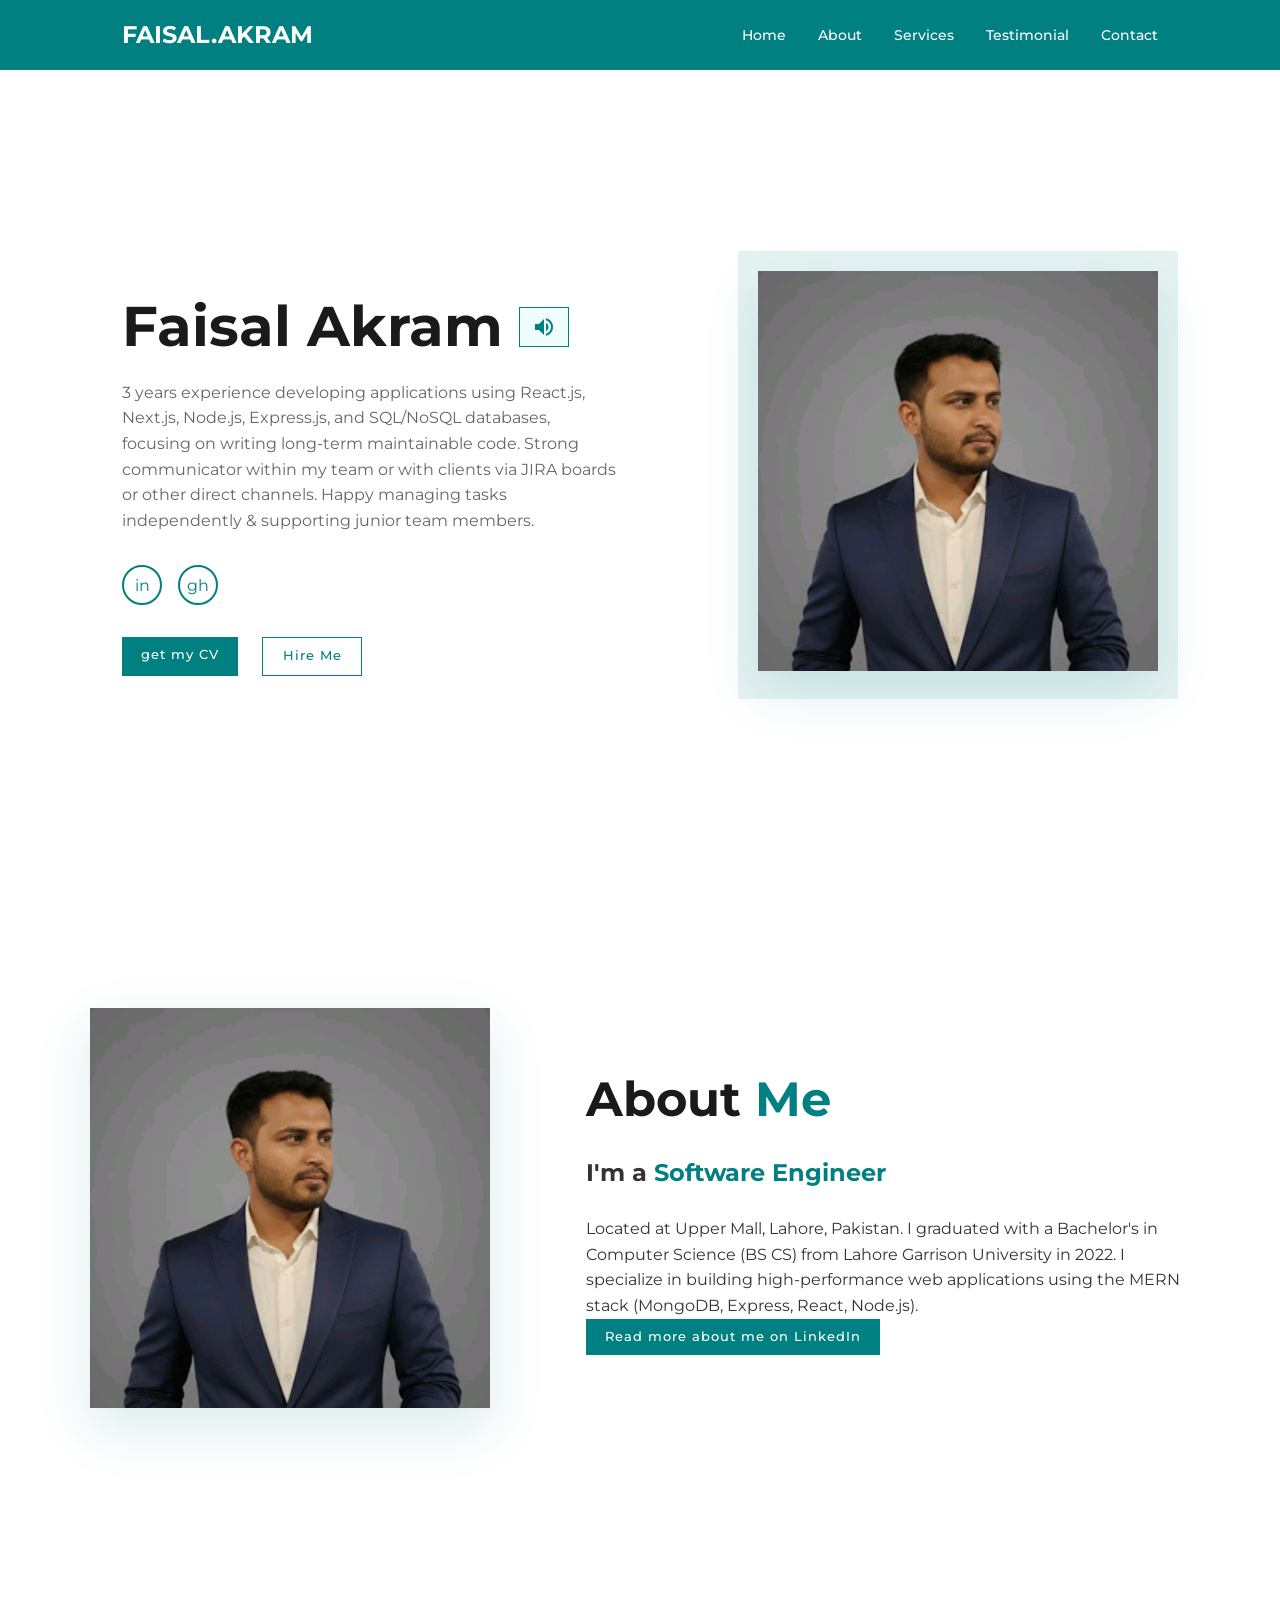
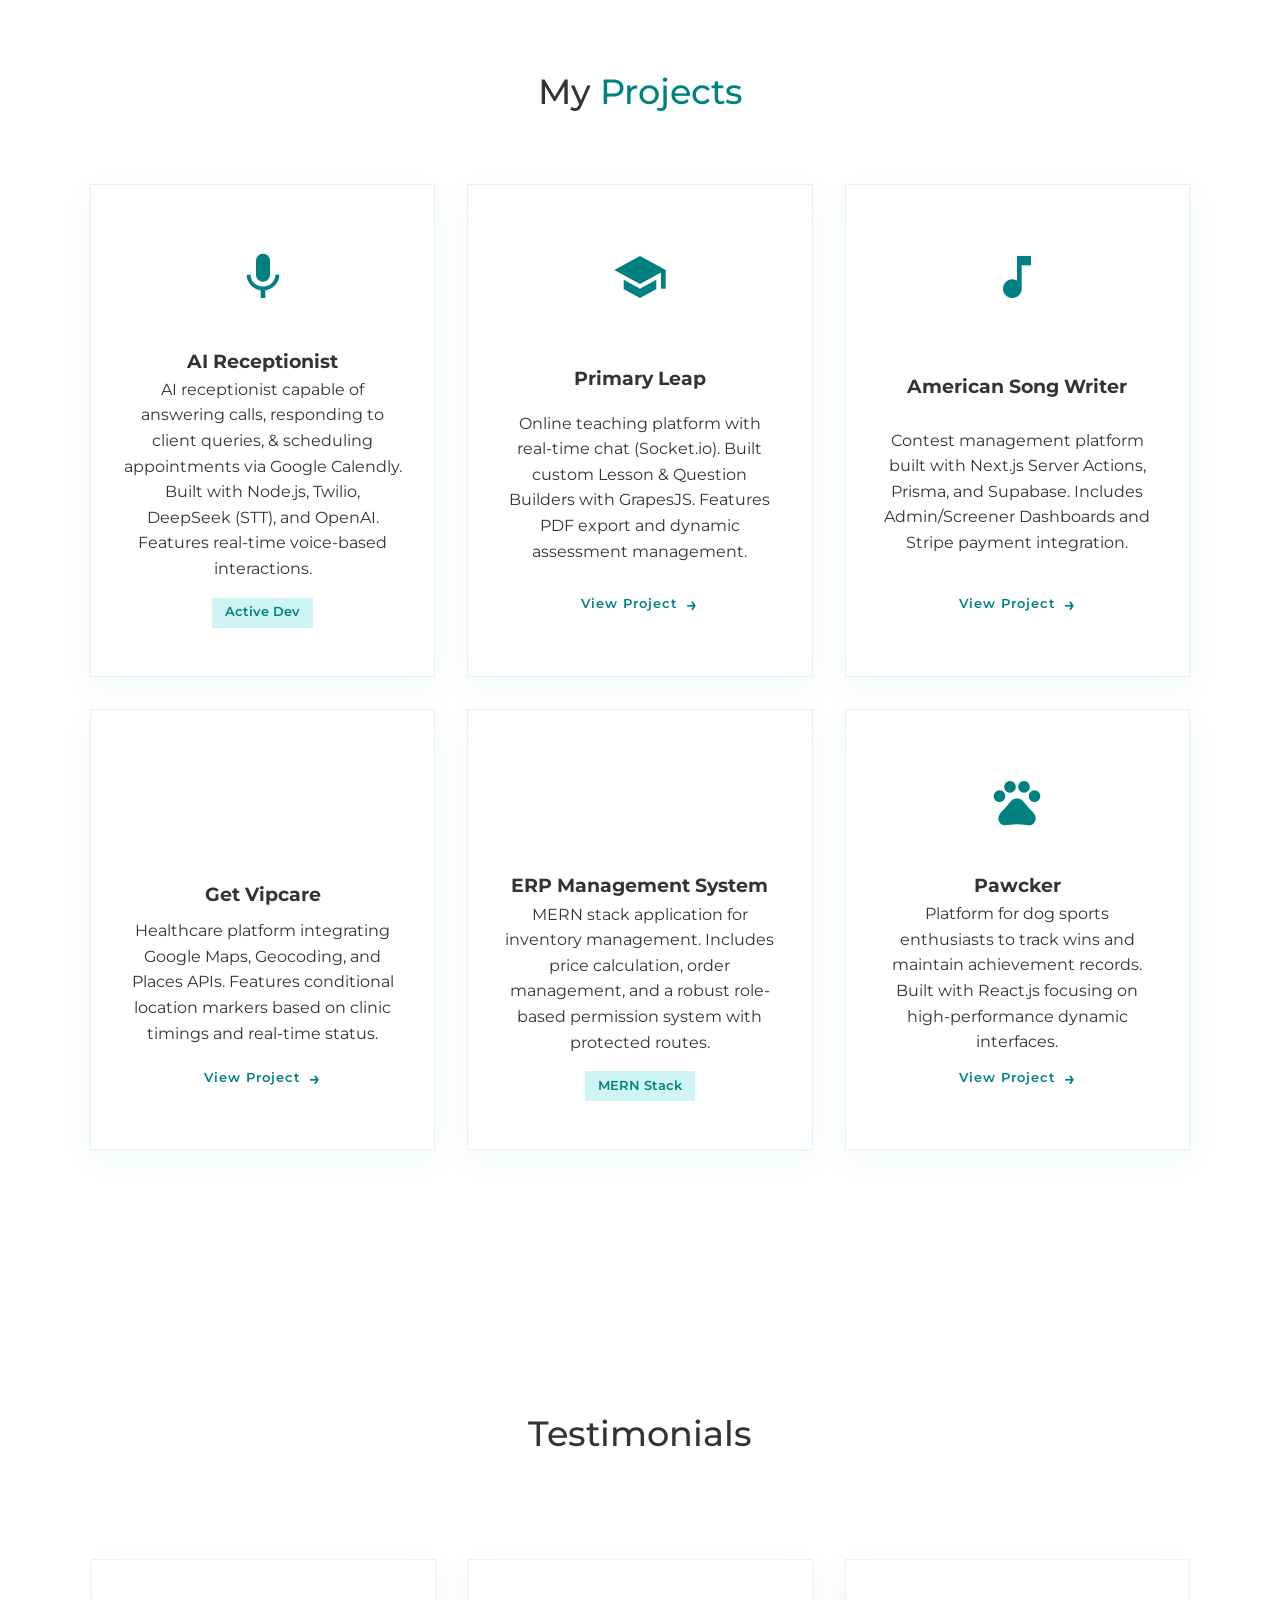
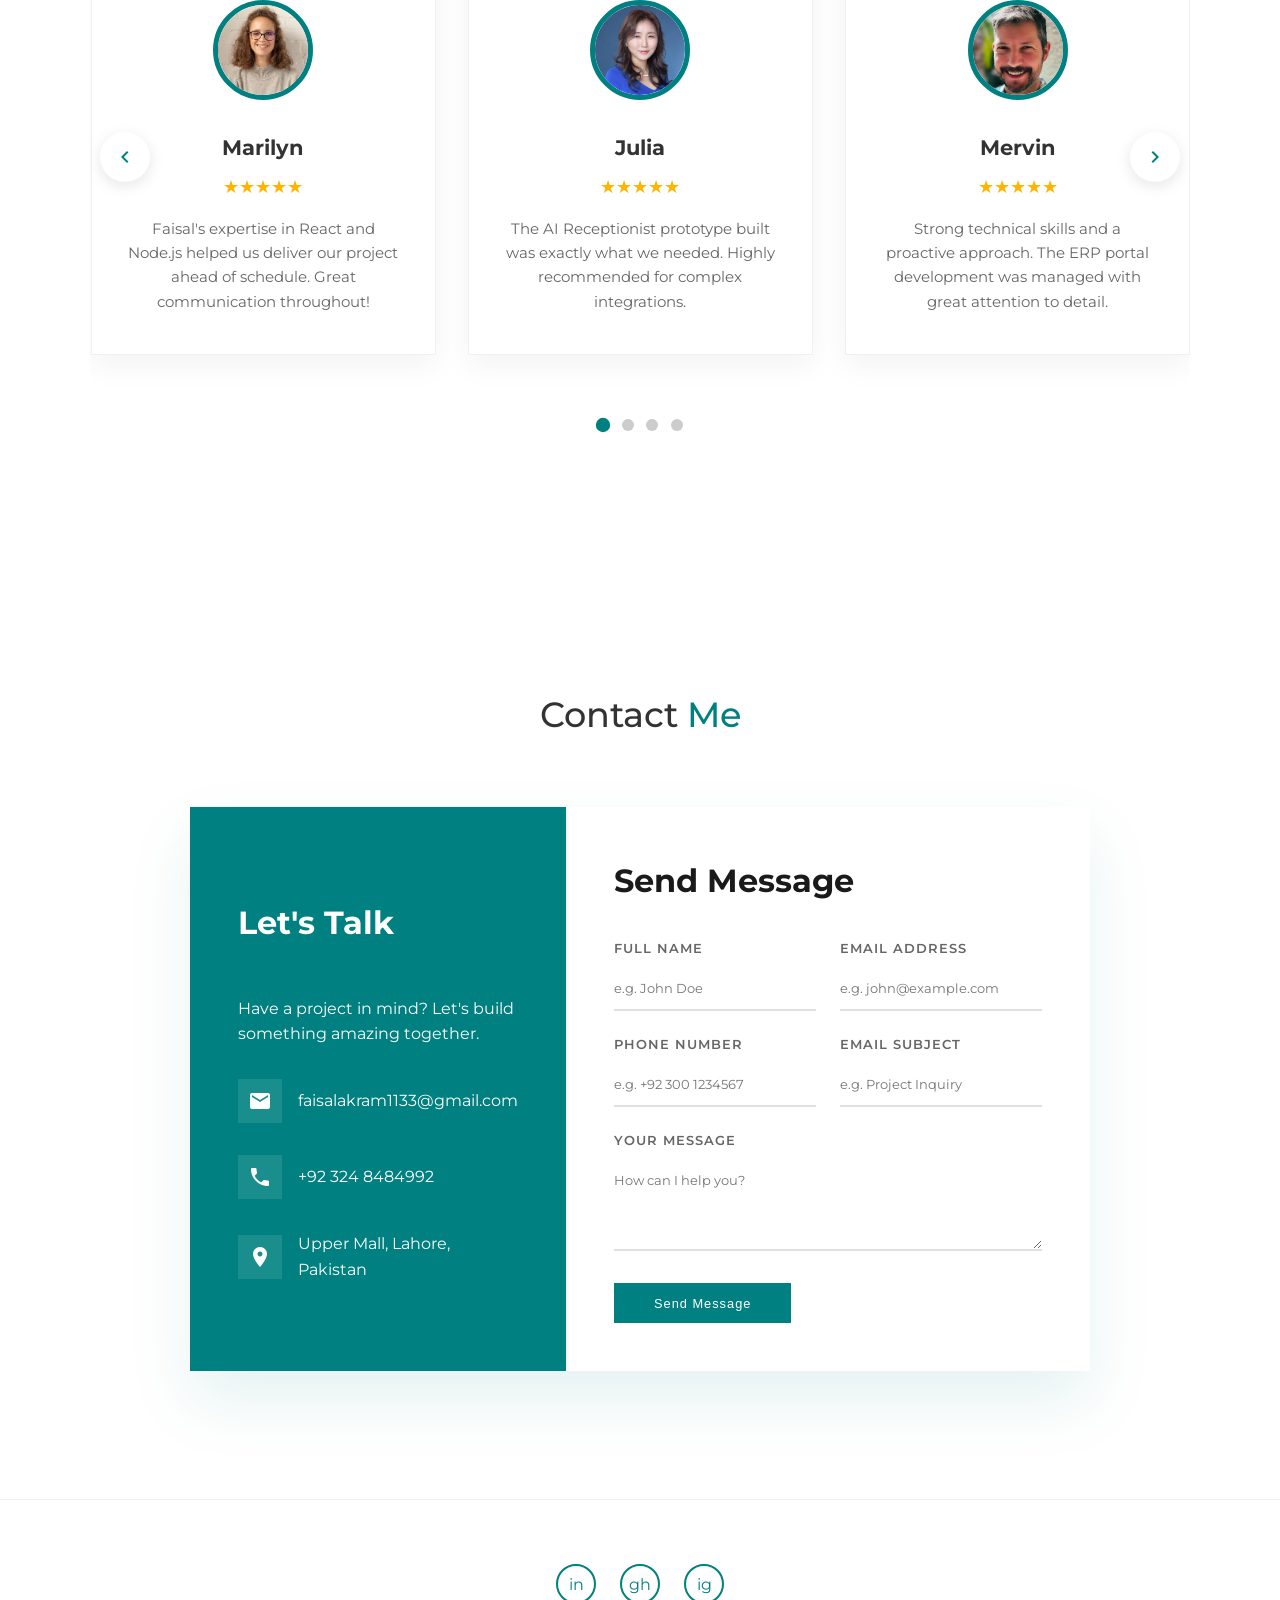
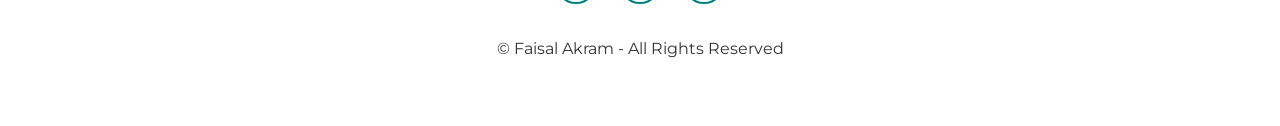
<file: index.html>
<!DOCTYPE html>
<html lang="en">
<head>
    <meta charset="UTF-8">
    <meta name="viewport" content="width=device-width, initial-scale=1.0">
    <title>Faisal Akram | Software Engineer</title>
    <meta name="description" content="Portfolio of Faisal Akram, a MERN Stack Developer with 3 years of experience.">
    <link rel="stylesheet" href="style.css">
    <link href="https://fonts.googleapis.com/icon?family=Material+Icons" rel="stylesheet">
</head>
<body>
    <div class="bg-symbols">
        <div class="symbol" style="left: 5%; top: 110%; animation-delay: 0s;">&lt;/&gt;</div>
        <div class="symbol" style="left: 15%; top: 110%; animation-delay: 4s;">{ }</div>
        <div class="symbol" style="left: 25%; top: 110%; animation-delay: 8s;">[ ]</div>
        <div class="symbol" style="left: 35%; top: 110%; animation-delay: 2s;">#</div>
        <div class="symbol" style="left: 45%; top: 110%; animation-delay: 6s;">&lt; &gt;</div>
        <div class="symbol" style="left: 55%; top: 110%; animation-delay: 10s;">( )</div>
        <div class="symbol" style="left: 65%; top: 110%; animation-delay: 1s;">&amp;&amp;</div>
        <div class="symbol" style="left: 75%; top: 110%; animation-delay: 5s;">||</div>
        <div class="symbol" style="left: 85%; top: 110%; animation-delay: 9s;">=&gt;</div>
        <div class="symbol" style="left: 95%; top: 110%; animation-delay: 3s;">;</div>
    </div>
    <nav class="navbar">
        <div class="nav-container">
            <a href="#" class="logo">FAISAL.AKRAM</a>
            <div class="nav-links">
                <a href="#">Home</a>
                <a href="#about">About</a>
                <a href="#services">Services</a>
                <a href="#testimonials">Testimonial</a>
                <a href="#contact">Contact</a>
            </div>
        </div>
    </nav>

    <header>
        <div class="header-content">
            <div class="name-audio-wrapper">
                <h1>Faisal Akram</h1>
                <button class="audio-btn" id="play-name" title="Listen to name pronunciation">
                    <span class="material-icons volume-icon">volume_up</span>
                    <div class="audio-waves" id="waves">
                        <span></span>
                        <span></span>
                        <span></span>
                        <span></span>
                    </div>
                </button>
                <audio id="name-audio" src="Recording (7).mp3"></audio>
            </div>
            <p class="description">3 years experience developing applications using React.js, Next.js, Node.js, Express.js, and SQL/NoSQL databases, focusing on writing long-term maintainable code. Strong communicator within my team or with clients via JIRA boards or other direct channels. Happy managing tasks independently & supporting junior team members.</p>
            <div class="social-icons">
                <a href="https://linkedin.com/in/faisal-akram-a55245199" class="social-icon" target="_blank">in</a>
                <a href="https://github.com/mfaisalakram" class="social-icon" target="_blank">gh</a>
            </div>
            <div class="header-btns">
                <a href="Faisal Akram - CV.pdf" class="btn-primary" target="_blank">get my CV</a>
                <a href="#contact" class="btn-secondary">Hire Me</a>
            </div>
        </div>
        <div class="profile-img-container">
            <img src="1759491828334.png" alt="Faisal Akram" class="profile-img">
        </div>
    </header>

    <main>
        <section id="about">
            <div class="about-container">
                <img src="1759491828334.png" alt="About Faisal" class="about-img">
                <div class="about-content">
                    <h2>About <span>Me</span></h2>
                    <h3>I'm a <span>Software Engineer</span></h3>
                    <p>Located at Upper Mall, Lahore, Pakistan. I graduated with a Bachelor's in Computer Science (BS CS) from Lahore Garrison University in 2022. I specialize in building high-performance web applications using the MERN stack (MongoDB, Express, React, Node.js).</p>
                    <a href="https://linkedin.com/in/faisal-akram-a55245199" class="btn-primary" target="_blank">Read more about me on LinkedIn</a>
                </div>
            </div>
        </section>

        <section id="services">
            <h2 class="section-title">My <span>Projects</span></h2>
            <div class="services-grid">
                <div class="service-card">
                    <div class="service-icon">mic</div>
                    <h3>AI Receptionist</h3>
                    <p>AI receptionist capable of answering calls, responding to client queries, & scheduling appointments via Google Calendly. Built with Node.js, Twilio, DeepSeek (STT), and OpenAI. Features real-time voice-based interactions.</p>
                    <span class="badge">Active Dev</span>
                </div>
                <div class="service-card">
                    <div class="service-icon">school</div>
                    <h3>Primary Leap</h3>
                    <p>Online teaching platform with real-time chat (Socket.io). Built custom Lesson & Question Builders with GrapesJS. Features PDF export and dynamic assessment management.</p>
                    <a href="https://primaryleap.co.uk" target="_blank" class="btn-primary">View Project</a>
                </div>
                <div class="service-card">
                    <div class="service-icon">music_note</div>
                    <h3>American Song Writer</h3>
                    <p>Contest management platform built with Next.js Server Actions, Prisma, and Supabase. Includes Admin/Screener Dashboards and Stripe payment integration.</p>
                    <a href="https://contests.americansongwriter.com" target="_blank" class="btn-primary">View Project</a>
                </div>
                <div class="service-card">
                    <div class="service-icon">medical_services</div>
                    <h3>Get Vipcare</h3>
                    <p>Healthcare platform integrating Google Maps, Geocoding, and Places APIs. Features conditional location markers based on clinic timings and real-time status.</p>
                    <a href="https://getvipcare.com" target="_blank" class="btn-primary">View Project</a>
                </div>
                <div class="service-card">
                    <div class="service-icon">inventory</div>
                    <h3>ERP Management System</h3>
                    <p>MERN stack application for inventory management. Includes price calculation, order management, and a robust role-based permission system with protected routes.</p>
                    <span class="badge">MERN Stack</span>
                </div>
                <div class="service-card">
                    <div class="service-icon">pets</div>
                    <h3>Pawcker</h3>
                    <p>Platform for dog sports enthusiasts to track wins and maintain achievement records. Built with React.js focusing on high-performance dynamic interfaces.</p>
                    <a href="https://www.pawcker.com" target="_blank" class="btn-primary">View Project</a>
                </div>
            </div>
        </section>

        <section id="testimonials">
            <h2 class="section-title">Testimonials</h2>
            <div class="testimonials-slider-container">
                <div class="testimonials-wrapper">
                    <div class="testimonial-card">
                        <img src="Marilyn.jpg" alt="Marilyn" class="testimonial-img">
                        <h3>Marilyn</h3>
                        <div class="stars">★★★★★</div>
                        <p>Faisal's expertise in React and Node.js helped us deliver our project ahead of schedule. Great communication throughout!</p>
                    </div>
                    <div class="testimonial-card">
                        <img src="julia.jpg" alt="Julia" class="testimonial-img">
                        <h3>Julia</h3>
                        <div class="stars">★★★★★</div>
                        <p>The AI Receptionist prototype built was exactly what we needed. Highly recommended for complex integrations.</p>
                    </div>
                    <div class="testimonial-card">
                        <img src="mervin.jpg" alt="Mervin" class="testimonial-img">
                        <h3>Mervin</h3>
                        <div class="stars">★★★★★</div>
                        <p>Strong technical skills and a proactive approach. The ERP portal development was managed with great attention to detail.</p>
                    </div>
                    <div class="testimonial-card">
                        <img src="anthony.jpg" alt="Anthony" class="testimonial-img">
                        <h3>Anthony</h3>
                        <div class="stars">★★★★★</div>
                        <p>Working with Faisal was a breeze. He translated our complex business requirements into a smooth user experience.</p>
                    </div>
                </div>
                <button class="slider-btn prev-btn"><span class="material-icons">chevron_left</span></button>
                <button class="slider-btn next-btn"><span class="material-icons">chevron_right</span></button>
            </div>
            <div class="slider-dots"></div>
        </section>

        <section id="contact">
            <h2 class="section-title">Contact <span>Me</span></h2>
            <div class="contact-container">
                <div class="contact-info-sidebar">
                    <h2>Let's Talk</h2>
                    <p>Have a project in mind? Let's build something amazing together.</p>
                    
                    <div class="info-item">
                        <span class="material-icons">email</span>
                        <span>faisalakram1133@gmail.com</span>
                    </div>
                    
                    <div class="info-item">
                        <span class="material-icons">phone</span>
                        <span>+92 324 8484992</span>
                    </div>
                    
                    <div class="info-item">
                        <span class="material-icons">location_on</span>
                        <span>Upper Mall, Lahore, Pakistan</span>
                    </div>
                </div>

                <div class="contact-form-wrapper">
                    <h2>Send Message</h2>
                    <form class="contact-form">
                        <div class="form-row">
                            <div class="form-group">
                                <label>Full Name</label>
                                <input type="text" placeholder="e.g. John Doe" required>
                            </div>
                            <div class="form-group">
                                <label>Email Address</label>
                                <input type="email" placeholder="e.g. john@example.com" required>
                            </div>
                        </div>
                        <div class="form-row">
                            <div class="form-group">
                                <label>Phone Number</label>
                                <input type="text" placeholder="e.g. +92 300 1234567">
                            </div>
                            <div class="form-group">
                                <label>Email Subject</label>
                                <input type="text" placeholder="e.g. Project Inquiry" required>
                            </div>
                        </div>
                        <div class="form-group">
                            <label>Your Message</label>
                            <textarea rows="4" placeholder="How can I help you?" required></textarea>
                        </div>
                        <button type="submit" class="btn-primary">Send Message</button>
                    </form>
                </div>
            </div>
        </section>
    </main>

    <footer>
        <div class="footer-socials">
            <a href="https://linkedin.com/in/faisal-akram-a55245199" class="social-icon" target="_blank">in</a>
            <a href="https://github.com/mfaisalakram" class="social-icon" target="_blank">gh</a>
            <a href="#" class="social-icon">ig</a>
        </div>
        <p>&copy; Faisal Akram - All Rights Reserved</p>
    </footer>

    <script>
        // Form Submission Logic
        const contactForm = document.querySelector('.contact-form');
        const submitBtn = contactForm.querySelector('button[type="submit"]');
        const originalBtnText = submitBtn.innerHTML;

        contactForm.addEventListener('submit', (e) => {
            e.preventDefault();
            
            // Show loading state
            submitBtn.disabled = true;
            submitBtn.innerHTML = '<span class="material-icons" style="animation: spin 1s linear infinite;">sync</span> Sending...';
            
            // Fake delay of 2 seconds
            setTimeout(() => {
                // Success state
                submitBtn.innerHTML = '<span class="material-icons">check_circle</span> Sent Successfully!';
                submitBtn.style.background = '#00a8a8';
                
                // Show thanks message
                const thanksMsg = document.createElement('p');
                thanksMsg.style.color = '#ffffff';
                thanksMsg.style.marginTop = '1rem';
                thanksMsg.style.fontWeight = '500';
                thanksMsg.innerHTML = 'Thanks for your message! I will be in contact soon.';
                contactForm.appendChild(thanksMsg);
                
                // Clear form
                contactForm.reset();
                
                // Reset button after 3 seconds
                setTimeout(() => {
                    thanksMsg.remove();
                    submitBtn.disabled = false;
                    submitBtn.innerHTML = originalBtnText;
                    submitBtn.style.background = '';
                }, 3000);
            }, 2000);
        });

        const wrapper = document.querySelector('.testimonials-wrapper');
        const cards = document.querySelectorAll('.testimonial-card');
        const prevBtn = document.querySelector('.prev-btn');
        const nextBtn = document.querySelector('.next-btn');
        const dotsContainer = document.querySelector('.slider-dots');
        
        let currentIndex = 0;
        const totalCards = cards.length;
        let visibleCards = getVisibleCards();
        
        // Clone cards for infinite loop
        function setupClones() {
            // Remove existing clones if any
            const existingClones = wrapper.querySelectorAll('.clone');
            existingClones.forEach(clone => clone.remove());

            // Clone first few and last few
            for(let i = 0; i < visibleCards; i++) {
                const startClone = cards[i].cloneNode(true);
                startClone.classList.add('clone');
                wrapper.appendChild(startClone);

                const endClone = cards[totalCards - 1 - i].cloneNode(true);
                endClone.classList.add('clone');
                wrapper.prepend(endClone);
            }
            currentIndex = visibleCards;
            updateSlider(false);
        }

        function getVisibleCards() {
            if (window.innerWidth <= 768) return 1;
            if (window.innerWidth <= 1024) return 2;
            return 3;
        }

        // Create dots
        function setupDots() {
            dotsContainer.innerHTML = '';
            for (let i = 0; i < totalCards; i++) {
                const dot = document.createElement('div');
                dot.classList.add('dot');
                if (i === 0) dot.classList.add('active');
                dot.addEventListener('click', () => {
                    currentIndex = i + visibleCards;
                    updateSlider();
                    resetTimer();
                });
                dotsContainer.appendChild(dot);
            }
        }

        function updateSlider(animate = true) {
            if (!animate) {
                wrapper.style.transition = 'none';
            } else {
                wrapper.style.transition = 'transform 0.6s cubic-bezier(0.4, 0, 0.2, 1)';
            }
            
            const cardElement = wrapper.querySelector('.testimonial-card');
            const width = cardElement.offsetWidth + 32; // card width + gap
            wrapper.style.transform = `translateX(-${currentIndex * width}px)`;
            
            // Update dots
            const dots = document.querySelectorAll('.dot');
            if (dots.length > 0) {
                let dotIndex = (currentIndex - visibleCards) % totalCards;
                if (dotIndex < 0) dotIndex = totalCards + dotIndex;
                
                dots.forEach((dot, index) => {
                    dot.classList.toggle('active', index === dotIndex);
                });
            }
        }

        function handleTransitionEnd() {
            if (currentIndex >= totalCards + visibleCards) {
                currentIndex = visibleCards;
                updateSlider(false);
            } else if (currentIndex < visibleCards) {
                currentIndex = totalCards + visibleCards - 1;
                updateSlider(false);
            }
        }

        wrapper.addEventListener('transitionend', handleTransitionEnd);

        function nextSlide() {
            currentIndex++;
            updateSlider();
        }

        function prevSlide() {
            currentIndex--;
            updateSlider();
        }

        nextBtn.addEventListener('click', () => {
            nextSlide();
            resetTimer();
        });

        prevBtn.addEventListener('click', () => {
            prevSlide();
            resetTimer();
        });

        let autoPlay = setInterval(nextSlide, 5000);

        function resetTimer() {
            clearInterval(autoPlay);
            autoPlay = setInterval(nextSlide, 5000);
        }

        // Initialize
        setupClones();
        setupDots();

        // Handle resize
        window.addEventListener('resize', () => {
            const newVisible = getVisibleCards();
            if (newVisible !== visibleCards) {
                visibleCards = newVisible;
                setupClones();
                setupDots();
            }
            updateSlider(false);
        });

        // Name Audio Logic
        const audioBtn = document.getElementById('play-name');
        const audio = document.getElementById('name-audio');
        
        audioBtn.addEventListener('click', () => {
            audio.currentTime = 0; // Restart from beginning
            audio.play();
            audioBtn.classList.add('playing');
        });

        audio.addEventListener('ended', () => {
            audioBtn.classList.remove('playing');
        });

        audio.addEventListener('pause', () => {
            audioBtn.classList.remove('playing');
        });
    </script>
</body>
</html>
</file>
<file: style.css>
@import url('https://fonts.googleapis.com/css2?family=Montserrat:wght@400;500;600;700;800&display=swap');

:root {
    --bg-color: #ffffff; /* Plain white background */
    --card-bg: #ffffff;
    --text-color: #333333;
    --heading-color: #008080; /* Teal/Aqua color from design */
    --secondary-teal: #006666;
    --accent-color: #008080;
    --border-color: #008080;
    --max-width: 1100px;
    --font-main: 'Montserrat', sans-serif;
    --nav-bg: #008080;
}

* {
    box-sizing: border-box;
    margin: 0;
    padding: 0;
    scroll-behavior: smooth;
}

body {
    background-color: var(--bg-color);
    color: var(--text-color);
    font-family: var(--font-main);
    font-weight: 400;
    line-height: 1.6;
    padding-top: 70px;
    position: relative;
    overflow-x: hidden;
}

/* Background Blobs */
body::before {
    display: none;
}

body::after {
    display: none;
}

/* Floating Code Symbols Background */
.bg-symbols {
    position: fixed;
    top: 0;
    left: 0;
    width: 100%;
    height: 100%;
    pointer-events: none;
    z-index: -1;
    overflow: hidden;
    opacity: 0.4;
}

.symbol {
    position: absolute;
    font-family: 'Courier New', Courier, monospace;
    font-weight: 900; /* Extra bold */
    color: #008080; /* Dark teal theme color */
    font-size: 3.5rem; /* Larger size */
    user-select: none;
    animation: float 25s infinite linear;
    z-index: 0; /* Keep behind text but above some backgrounds */
}

@keyframes float {
    0% { transform: translateY(0) rotate(0deg); opacity: 0; }
    10% { opacity: 0.4; } /* Much more prominent opacity */
    90% { opacity: 0.4; }
    100% { transform: translateY(-120vh) rotate(360deg); opacity: 0; }
}

/* Navbar */
nav.navbar {
    position: fixed;
    top: 0;
    left: 0;
    width: 100%;
    background: var(--nav-bg);
    z-index: 1000;
    padding: 1rem 0;
}

.nav-container {
    max-width: var(--max-width);
    margin: 0 auto;
    display: flex;
    justify-content: space-between;
    align-items: center;
    padding: 0 2rem;
}

.logo {
    font-weight: 700;
    font-size: 1.5rem;
    color: #fff;
    text-decoration: none;
}

.nav-links {
    display: flex;
    gap: 2rem;
}

.nav-links a {
    color: #fff;
    text-decoration: none;
    font-size: 0.9rem;
    font-weight: 500;
    transition: opacity 0.3s;
}

.nav-links a:hover {
    opacity: 0.8;
}

/* Header / Hero */
header {
    min-height: 90vh;
    display: flex;
    align-items: center;
    justify-content: space-between;
    padding: 2rem;
    max-width: var(--max-width);
    margin: 0 auto;
    gap: 4rem;
}

.header-content h1 {
    font-size: 3.5rem;
    color: #1a1a1a;
    margin: 0;
}

.name-audio-wrapper {
    display: flex;
    align-items: center;
    gap: 1rem;
    margin: 0.5rem 0;
}

.audio-btn {
    background: #f0fdfd;
    border: 1px solid var(--heading-color);
    color: var(--heading-color);
    cursor: pointer;
    display: flex;
    align-items: center;
    justify-content: center;
    padding: 8px 12px;
    transition: all 0.3s cubic-bezier(0.175, 0.885, 0.32, 1.275);
    position: relative;
    overflow: hidden;
    height: 40px;
}

.audio-btn:hover {
    background: var(--heading-color);
    color: #fff;
    transform: translateY(-2px);
    box-shadow: 0 5px 15px rgba(0, 128, 128, 0.2);
}

.audio-btn .volume-icon {
    font-size: 1.5rem;
    transition: all 0.3s ease;
}

.audio-btn.playing .volume-icon {
    display: none;
}

/* Audio Waves Animation */
.audio-waves {
    display: none;
    align-items: flex-end;
    gap: 3px;
    height: 20px;
}

.audio-btn.playing .audio-waves {
    display: flex;
}

.audio-waves span {
    width: 3px;
    background: currentColor;
    border-radius: 3px;
    animation: wave 1s ease-in-out infinite;
}

.audio-waves span:nth-child(1) { height: 10px; animation-delay: 0.1s; }
.audio-waves span:nth-child(2) { height: 18px; animation-delay: 0.2s; }
.audio-waves span:nth-child(3) { height: 12px; animation-delay: 0.3s; }
.audio-waves span:nth-child(4) { height: 16px; animation-delay: 0.4s; }

@keyframes wave {
    0%, 100% { transform: scaleY(1); }
    50% { transform: scaleY(0.5); }
}

.header-content .greeting {
    font-size: 1.5rem;
    font-weight: 600;
    color: #1a1a1a;
}

.header-content .subtitle {
    font-size: 1.8rem;
    font-weight: 700;
    color: #1a1a1a;
    text-transform: none;
    letter-spacing: normal;
    margin-bottom: 1rem;
}

.header-content .highlight {
    color: var(--heading-color);
}

.header-content .description {
    color: #666;
    margin-bottom: 2rem;
    max-width: 500px;
}

.social-icons {
    display: flex;
    gap: 1rem;
    margin-bottom: 2rem;
}

.social-icon {
    width: 40px;
    height: 40px;
    border: 2px solid var(--heading-color);
    border-radius: 50%;
    display: flex;
    align-items: center;
    justify-content: center;
    color: var(--heading-color);
    text-decoration: none;
    transition: all 0.3s;
}

.social-icon:hover {
    background: var(--heading-color);
    color: #fff;
}

.profile-img-container {
    position: relative;
}

.profile-img-container::before {
    content: "";
    position: absolute;
    top: -20px;
    left: -20px;
    right: -20px;
    bottom: -20px;
    background: var(--heading-color);
    border-radius: 0; /* Changed from 50% to 0 for square look */
    z-index: -1;
    opacity: 0.1;
}

.profile-img {
    width: 400px;
    height: 400px;
    border-radius: 0; /* Changed from 50% to 0 for square look */
    object-fit: cover;
    border: none; /* Removed border */
    box-shadow: 0 20px 50px rgba(0, 128, 128, 0.15); /* Added shadow */
}

/* About Section */
#about {
    background: #fff;
    padding: 8rem 2rem;
    display: flex;
    align-items: center;
    justify-content: center;
}

.about-container {
    max-width: var(--max-width);
    margin: 0 auto;
    display: flex;
    align-items: center;
    gap: 6rem;
}

.about-img {
    width: 400px;
    height: 400px;
    border-radius: 0; /* Changed from 50% to 0 for square look */
    object-fit: cover;
    border: none; /* Removed border */
    box-shadow: 0 20px 50px rgba(0, 128, 128, 0.15); /* Added shadow */
}

.about-content h2 {
    font-size: 3rem;
    color: #1a1a1a;
    border: none;
    padding: 0;
    margin-bottom: 1rem;
}

.about-content h2 span {
    color: var(--heading-color);
}

.about-content h3 {
    font-size: 1.5rem;
    margin-bottom: 1.5rem;
}

.about-content h3 span {
    color: var(--heading-color);
}

.btn-primary {
    background: var(--heading-color);
    color: #fff;
    padding: 0.5rem 1.2rem; /* Even more compact padding */
    border-radius: 0;
    text-decoration: none;
    display: inline-block;
    font-weight: 500; /* Lighter weight for a more subtle look */
    font-size: 0.8rem; /* Even smaller font size */
    letter-spacing: 1px; /* Space out letters for readability at small size */
    transition: all 0.3s ease;
    border: none;
}

.btn-primary:hover {
    background: var(--secondary-teal);
}

.service-card .btn-primary {
    background: transparent;
    color: var(--heading-color);
    padding: 0.5rem 0;
    font-weight: 600;
    display: inline-flex;
    align-items: center;
    gap: 0.5rem;
    transition: all 0.3s ease;
}

.service-card .btn-primary:hover {
    gap: 0.8rem;
    color: var(--secondary-teal);
    background: transparent;
}

.service-card .btn-primary::after {
    content: "→";
    font-size: 1.2rem;
    transition: transform 0.3s ease;
}

.service-card .btn-primary:hover::after {
    transform: translateX(4px);
}

.header-btns {
    display: flex;
    gap: 1.5rem;
}

.btn-secondary {
    border: 1px solid var(--heading-color); /* Thinner border */
    color: var(--heading-color);
    padding: 0.5rem 1.2rem; /* Even more compact padding */
    border-radius: 0;
    text-decoration: none;
    display: inline-block;
    font-weight: 500; /* Lighter weight */
    font-size: 0.8rem; /* Even smaller font size */
    letter-spacing: 1px;
    transition: all 0.3s ease;
}

.btn-secondary:hover {
    background: var(--heading-color);
    color: #fff;
}

/* Services */
#services {
    padding: 8rem 2rem;
    text-align: center;
}

.section-title {
    font-size: 2.2rem; /* Reduced from 3rem */
    font-weight: 500; /* Lighter weight from default 700 or bold */
    margin-bottom: 4rem;
}

.section-title span {
    color: var(--heading-color);
}

.services-grid {
    display: grid;
    grid-template-columns: repeat(auto-fit, minmax(300px, 1fr));
    gap: 2rem;
    max-width: var(--max-width);
    margin: 0 auto;
}

.service-card {
    background: #ffffff; /* White background for better shadow pop */
    padding: 3rem 2rem;
    border-radius: 0; /* Keeping the rectangular theme */
    transition: all 0.4s cubic-bezier(0.175, 0.885, 0.32, 1.275);
    display: flex;
    flex-direction: column;
    align-items: center;
    justify-content: space-between;
    height: 100%;
    border: 1px solid #e0f2f2;
    box-shadow: 0 10px 30px rgba(0, 128, 128, 0.05);
    position: relative;
    overflow: hidden;
}

.service-card::after {
    content: "";
    position: absolute;
    bottom: 0;
    left: 0;
    width: 100%;
    height: 4px;
    background: var(--heading-color);
    transform: scaleX(0);
    transition: transform 0.4s ease;
}

.service-card:hover {
    transform: translateY(-15px);
    box-shadow: 0 20px 40px rgba(0, 128, 128, 0.12);
    border-color: var(--heading-color);
}

.service-card:hover::after {
    transform: scaleX(1);
}

.service-icon {
    font-family: 'Material Icons';
    font-size: 3.5rem;
    color: var(--heading-color);
    margin-bottom: 1.5rem;
    transition: transform 0.4s ease;
}

.service-card:hover .service-icon {
    transform: scale(1.1) rotate(5deg);
}

.badge {
    display: inline-block;
    padding: 0.3rem 0.8rem;
    background: #cff4f4;
    color: var(--heading-color);
    border-radius: 0; /* Changed from 50px to 0 for rectangle look */
    font-size: 0.8rem;
    font-weight: 600;
    margin-top: 1rem;
}

#testimonials {
    padding: 8rem 2rem;
    text-align: center;
    background: transparent; /* Removed light blue bg so symbols show through */
}

.testimonials-slider-container {
    max-width: var(--max-width);
    margin: 0 auto;
    overflow: hidden;
    position: relative;
    padding: 2rem 0;
}

.testimonials-wrapper {
    display: flex;
    gap: 2rem;
    transition: transform 0.6s cubic-bezier(0.4, 0, 0.2, 1);
}

.testimonial-card {
    flex: 0 0 calc(33.333% - 1.34rem); /* 3 cards at a time minus gaps */
    background: #fff;
    padding: 2.5rem 2rem;
    border-radius: 0; /* Rectangular theme */
    box-shadow: 0 10px 30px rgba(0,0,0,0.05);
    text-align: center;
    box-sizing: border-box;
    border: 1px solid #f0f0f0;
    transition: all 0.3s ease;
}

.testimonial-card:hover {
    border-color: var(--heading-color);
    transform: scale(1.02);
    box-shadow: 0 15px 35px rgba(0, 128, 128, 0.08);
}

.testimonial-img {
    width: 100px;
    height: 100px;
    border-radius: 50%;
    margin-bottom: 1.5rem;
    border: 5px solid var(--heading-color);
    object-fit: cover;
}

.testimonial-card h3 {
    font-size: 1.3rem;
    margin-bottom: 0.5rem;
    color: var(--text-color);
}

.stars {
    color: #ffb400;
    margin-bottom: 1rem;
    font-size: 1.1rem;
}

.testimonial-card p {
    font-size: 0.95rem;
    color: #666;
    line-height: 1.6;
}

/* Slider Controls */
.slider-btn {
    position: absolute;
    top: 50%;
    transform: translateY(-50%);
    background: #fff;
    border: none;
    width: 50px;
    height: 50px;
    border-radius: 50%;
    display: flex;
    align-items: center;
    justify-content: center;
    cursor: pointer;
    box-shadow: 0 4px 15px rgba(0,0,0,0.1);
    color: var(--heading-color);
    z-index: 10;
    transition: all 0.3s ease;
}

.slider-btn:hover {
    background: var(--heading-color);
    color: #fff;
}

.prev-btn { left: 10px; }
.next-btn { right: 10px; }

.slider-dots {
    display: flex;
    justify-content: center;
    gap: 0.8rem;
    margin-top: 2rem;
}

.dot {
    width: 12px;
    height: 12px;
    border-radius: 50%;
    background: #ccc;
    cursor: pointer;
    transition: all 0.3s ease;
}

.dot.active {
    background: var(--heading-color);
    transform: scale(1.2);
}

@media (max-width: 1024px) {
    .testimonial-card {
        flex: 0 0 calc(50% - 1rem);
    }
}

@media (max-width: 768px) {
    .testimonial-card {
        flex: 0 0 100%;
    }
    .slider-btn { display: none; }
}

/* Contact */
#contact {
    padding: 8rem 2rem;
    text-align: center;
}

.contact-container {
    max-width: 900px;
    margin: 0 auto;
    background: #ffffff;
    display: grid;
    grid-template-columns: 1fr 1.5fr;
    border-radius: 0;
    box-shadow: 0 30px 60px rgba(0, 128, 128, 0.1);
    overflow: hidden;
    text-align: left;
}

.contact-info-sidebar {
    background: #008080;
    padding: 3rem;
    color: #ffffff;
    display: flex;
    flex-direction: column;
    justify-content: center;
    gap: 2rem;
}

.contact-info-sidebar h2 {
    font-size: 2rem;
    color: #ffffff;
    margin-bottom: 1rem;
}

.info-item {
    display: flex;
    align-items: center;
    gap: 1rem;
}

.info-item .material-icons {
    background: rgba(255, 255, 255, 0.1);
    padding: 10px;
    border-radius: 0;
}

.contact-form-wrapper {
    padding: 3rem;
}

.contact-form-wrapper h2 {
    font-size: 2rem;
    margin-bottom: 2rem;
    color: #1a1a1a;
}

.form-row {
    display: grid;
    grid-template-columns: 1fr 1fr;
    gap: 1.5rem;
    margin-bottom: 1.5rem;
}

.form-group {
    display: flex;
    flex-direction: column;
    gap: 0.5rem;
}

.form-group label {
    font-size: 0.8rem;
    font-weight: 600;
    color: #666;
    text-transform: uppercase;
    letter-spacing: 1px;
}

.contact-form input, 
.contact-form textarea {
    width: 100%;
    padding: 0.8rem 0;
    border: none;
    border-bottom: 2px solid #e0e0e0;
    background: transparent;
    color: #333;
    font-family: inherit;
    transition: all 0.3s;
    box-sizing: border-box;
}

.contact-form input:focus, 
.contact-form textarea:focus {
    outline: none;
    border-bottom-color: var(--heading-color);
}

.contact-form input:invalid:not(:placeholder-shown) {
    border-bottom-color: #ff4d4d;
}

.contact-form .btn-primary {
    margin-top: 2rem;
    width: auto;
    padding: 0.8rem 2.5rem;
}

@media (max-width: 850px) {
    .contact-container {
        grid-template-columns: 1fr;
    }
    .contact-info-sidebar {
        padding: 2rem;
    }
}

/* Footer */
footer {
    background: #ffffff;
    padding: 4rem 2rem;
    text-align: center;
    border-top: 1px solid #eee;
}

.footer-socials {
    display: flex;
    justify-content: center;
    gap: 1.5rem;
    margin-bottom: 2rem;
}

@keyframes spin {
    from { transform: rotate(0deg); }
    to { transform: rotate(360deg); }
}

@media (max-width: 1024px) {
    header, .about-container {
        gap: 2rem;
    }
    .profile-img, .about-img {
        width: 350px;
        height: 350px;
        border-radius: 0;
        border: none;
    }
    .header-content h1 {
        font-size: 3rem;
    }
}

@media (max-width: 768px) {
    header, .about-container {
        flex-direction: column;
        text-align: center;
        padding: 4rem 1.5rem;
    }
    
    .header-content {
        order: 2;
    }
    
    .profile-img-container {
        order: 1;
    }

    .header-content h1 {
        font-size: 2.5rem;
    }

    .header-content .description {
        margin: 0 auto 2rem;
    }

    .social-icons, .header-btns {
        justify-content: center;
    }

    .profile-img, .about-img {
        width: 280px;
        height: 280px;
        border: none;
        border-radius: 0;
    }

    .section-title {
        font-size: 2.2rem;
        margin-bottom: 2.5rem;
    }

    .about-content h2 {
        font-size: 2.2rem;
    }

    #services, #testimonials, #contact {
        padding: 4rem 1.5rem;
    }

    .form-row {
        grid-template-columns: 1fr;
        gap: 1rem;
    }

    .contact-container {
        padding: 2rem 1.5rem;
    }
    
    .nav-links {
        display: none; /* Can be enhanced with a mobile menu later */
    }
    
    .logo {
        font-size: 1.2rem;
    }
}

@media (max-width: 480px) {
    .header-content h1 {
        font-size: 2rem;
    }
    
    .profile-img, .about-img {
        width: 220px;
        height: 220px;
        border-radius: 0;
        border: none;
    }

    .header-btns {
        flex-direction: column;
        width: 100%;
    }

    .btn-primary, .btn-secondary {
        width: 100%;
        text-align: center;
    }
}
</file>
